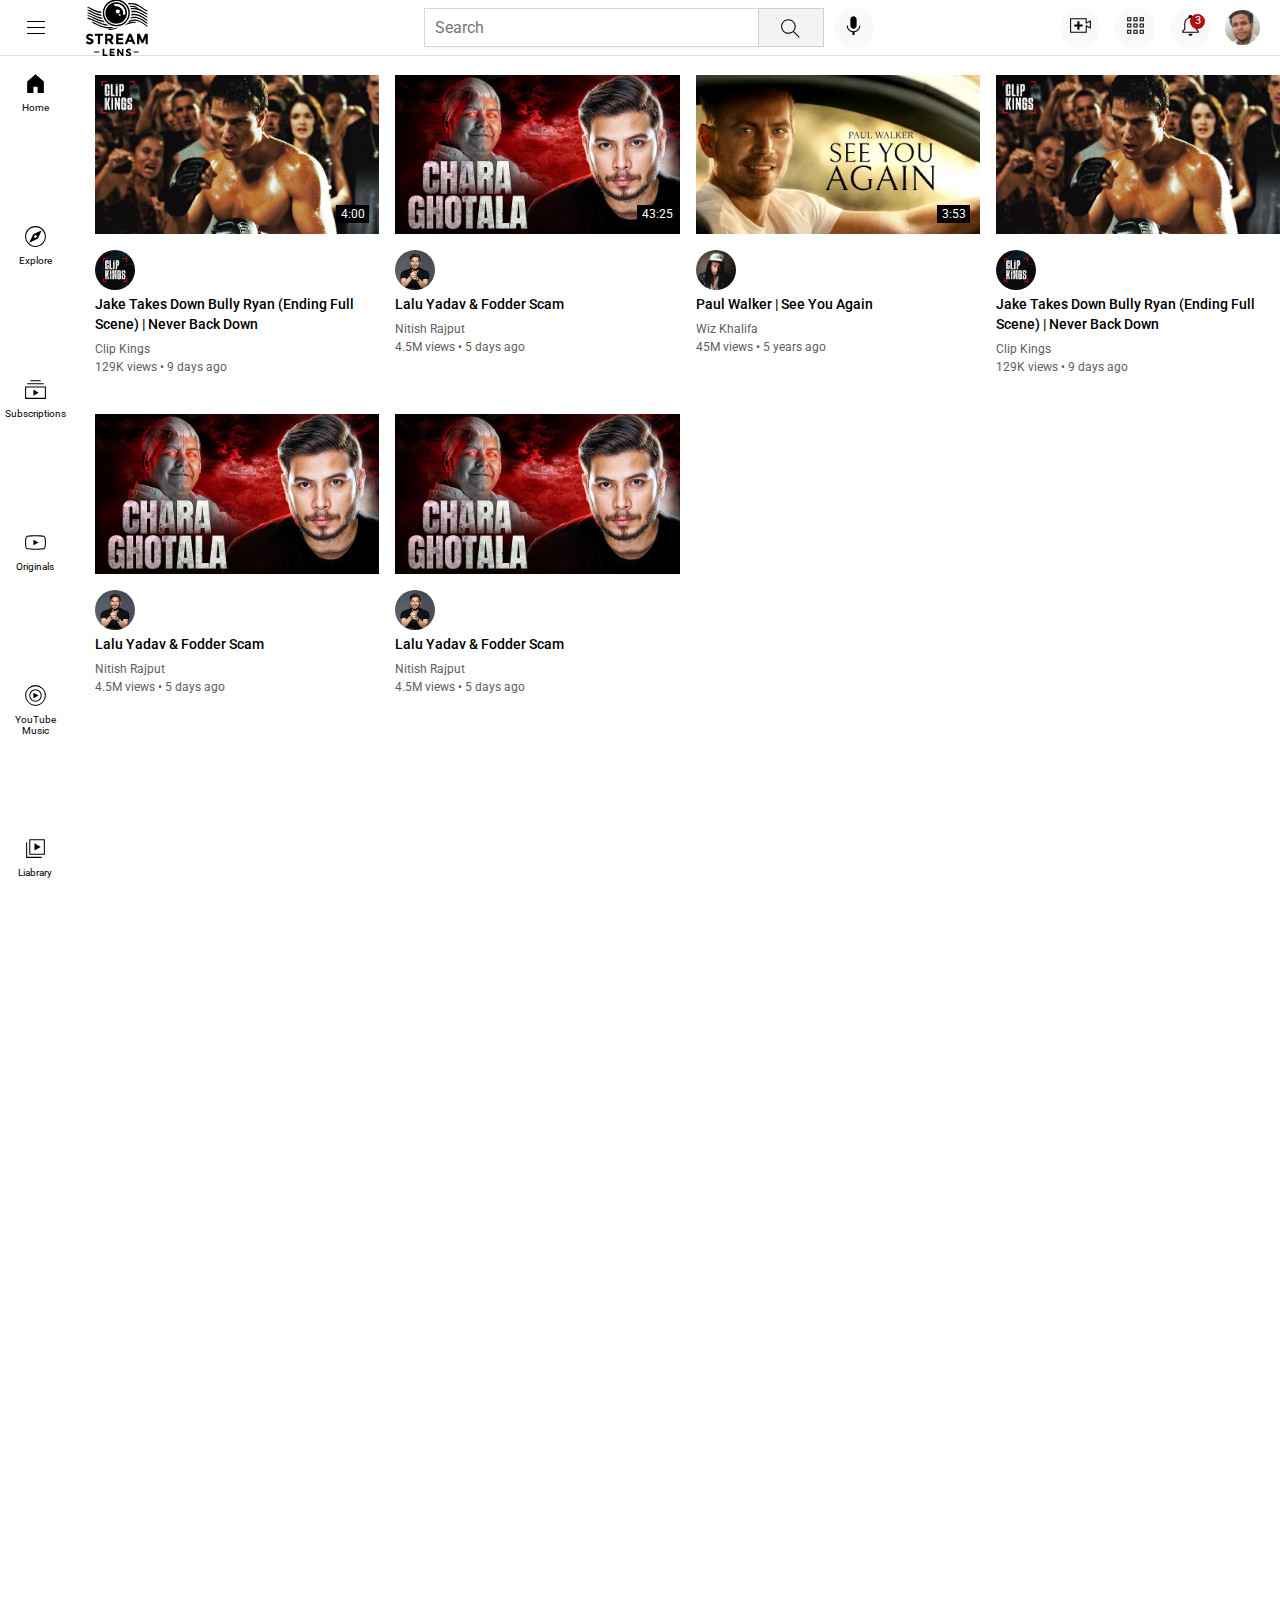
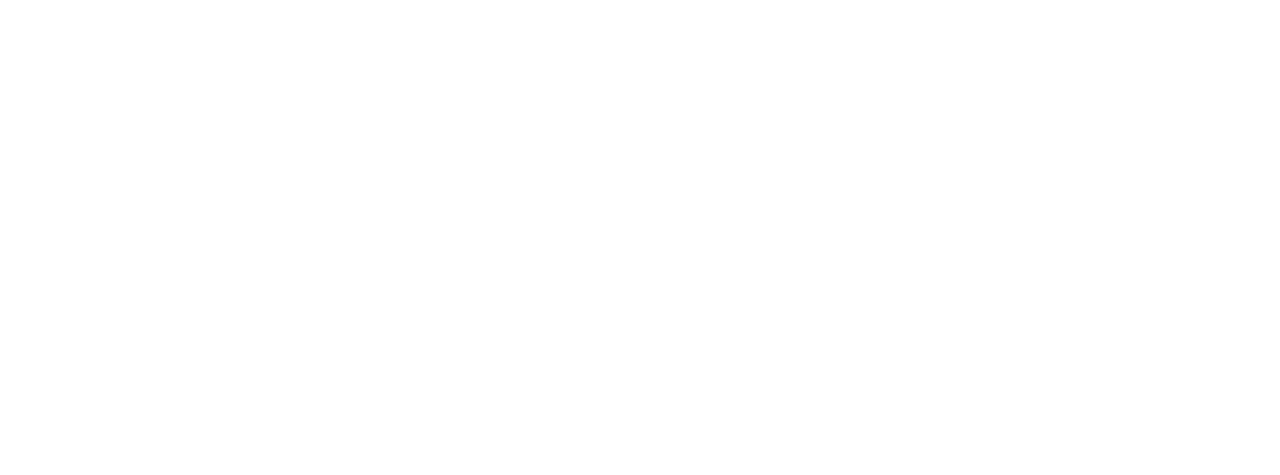
<file: index.html>
<!DOCTYPE html>
<html>
    <head>
        <title>
            StreamLens
        </title>


        <link rel="preconnect" href="https://fonts.googleapis.com">
        <link rel="preconnect" href="https://fonts.gstatic.com" crossorigin>
        <link href="https://fonts.googleapis.com/css2?family=Roboto:ital,wght@0,100;0,300;0,400;0,500;0,700;0,900;1,100;1,300;1,400;1,500;1,700;1,900&display=swap" rel="stylesheet">

        <link rel="stylesheet" href="Styles/video.css">
        <link rel="stylesheet" href="Styles/header.css">
        <link rel="stylesheet" href="Styles/general.css">
        <link rel="stylesheet" href="Styles/sidebar.css">
    </head>
    <body>
        <div class="header">
            <div class="left-header-section">
                <img class="hamburger-menu" src="Logos/hamburger-menu.svg">
               <!-- <img class="youtube-logo" src="Logos/youtube-logo.svg"> -->
                <img class="youtube-logo" src="Logos/StreamLens.svg">
            </div>
            <div class="middle-header-section">                                                                                     
                <input class="search-bar" type="text" placeholder="Search">
                    <button class="search-button">
                        <img class="search-logo" src="Logos/search.svg">
                        <div class="tooltip">Search</div>
                    </button>
                    <button class="voice-button">
                        <img class="voice-logo" src="Logos/voice-search-icon.svg">
                        <div class="tooltip">Search with your voice</div>
                    </button>
            </div>
            <div class="right-header-section">
                <button class="upload-button">
                    <img class="upload-image" src="Logos/upload.svg">
                    <div class="tooltip">Upload</div>
                </button>
                <button class="youtube-app-button">
                    <img class="youtube-app-image" src="Logos/youtube-apps.svg">
                    <div class="tooltip">YouTube apps</div>
                </button>
                <button class="notifications-button">
                    <img class="notifications-image" src="Logos/notifications.svg">
                    <div class="tooltip">Notifications</div>
                    <div class="notifications-head">
                        3
                    </div>
                </button>
                <img class="vishwa-image" src="Icons/Vishwa.jpg">
            </div> 
        </div>

        <div class="side-bar">
            <button class="home-button">
                <img class="home-image" src="Logos/home.svg">
                <p class="home-text">
                    Home
                </p>
            </button>
            <button class="home-button">
                <img class="explore-image" src="Logos/explore.svg">
                <p class="home-text">
                    Explore
                </p>
            </button>
            <button class="home-button">
                <img class="subscriptions-image" src="Logos/subscriptions.svg">
                <p class="home-text">
                    Subscriptions
                </p>
            </button>
            <button class="home-button">
                <img class="originals-image" src="Logos/originals.svg">
                <p class="home-text">
                    Originals
                </p>
            </button>
            <button class="home-button">
                <img class="youtube-music-image" src="Logos/youtube-music.svg">
                <p class="youtube-music-text">
                    YouTube Music
                </p>
            </button>
            <button class="home-button">
                <img class="library-image" src="Logos/library.svg">
                <p class="home-text">
                    Liabrary
                </p>
            </button>
        </div>
        <div class="video-grid">
            <div class="video-preview">
                <div class="thumbnail-row" >
                    <a href="https://youtu.be/vZCotvNL7AA?si=KfrQy1MLUQmJ1bgS">
                        <img class="thumbnail" src="Images/Image1.avif" >
                    </a>
                    <div class="time-constraint">
                        4:00
                    </div>
                </div>
                <div class="video-info-grid">
                    <div class="channel-picture">
                        <a href="https://www.youtube.com/@ClipKingsChannel">
                            <img class="profile-picture" src="Icons/Icon1.jpg">
                        </a>
                    </div>
                    <div class="video-info">
                        <p class="video-title">
                            Jake Takes Down Bully Ryan (Ending Full Scene) | Never Back Down
                        </p>
                        <p class="video-author">
                            Clip Kings
                        </p>
                        <p class="video-stats">
                            129K views &#8226; 9 days ago
                        </p>
                    </div>
                </div>               
            </div>

            <div class="video-preview">
                <div class="thumbnail-row">
                    <a href="https://youtu.be/cS7dRn7wraI?si=Yc1Utev3lVXMZwZj">
                        <img class="thumbnail" src="Images/Image2.avif">
                    </a>
                    <div class="time-constraint">
                        43:25
                    </div>
                </div>
                <div class="video-info-grid">
                    <div class="channel-picture">
                        <a href="https://www.youtube.com/@NitishRajput">
                            <img class="profile-picture" src="Icons/Icon2.jpg">
                        </a>
                    </div>
                    <div class="video-info">
                        <p class="video-title">
                            Lalu Yadav & Fodder Scam
                        </p>
                        <p class="video-author">
                            Nitish Rajput
                        </p>
                        <p class="video-stats">
                            4.5M views &#8226; 5 days ago
                        </p>
                    </div>
                </div>               
            </div>

            <div class="video-preview">
                <div class="thumbnail-row">
                    <a href="https://youtu.be/m4iPSPoe1Y8?si=omkQBqkSs0BjHAxV">
                        <img class="thumbnail" src="Images/Image4.avif">
                    </a>
                    <div class="time-constraint">
                        3:53
                    </div>
                </div>
                <div class="video-info-grid">
                    <div class="channel-picture">
                        <a href="https://www.youtube.com/channel/UCVp3nfGRxmMadNDuVbJSk8A">
                            <img class="profile-picture" src="Icons/Icon4.jpg">
                        </a>
                    </div>
                    <div class="video-info">
                        <p class="video-title">
                            Paul Walker | See You Again
                        </p>
                        <p class="video-author">
                            Wiz Khalifa
                        </p>
                        <p class="video-stats">
                            45M views &#8226; 5 years ago
                        </p>
                    </div>
                </div>               
            </div>

            <div class="video-preview">
                <div class="thumbnail-row">
                    <img class="thumbnail" src="Images/Image1.avif">
                </div>
                <div class="video-info-grid">
                    <div class="channel-picture">
                        <img class="profile-picture" src="Icons/Icon1.jpg">
                    </div>
                    <div class="video-info">
                        <p class="video-title">
                            Jake Takes Down Bully Ryan (Ending Full Scene) | Never Back Down
                        </p>
                        <p class="video-author">
                            Clip Kings
                        </p>
                        <p class="video-stats">
                            129K views &#8226; 9 days ago
                        </p>
                    </div>
                </div>               
            </div>

            <div class="video-preview">
                <div class="thumbnail-row">
                    <img class="thumbnail" src="Images/Image2.avif">
                </div>
                <div class="video-info-grid">
                    <div class="channel-picture">
                        <img class="profile-picture" src="Icons/Icon2.jpg">
                    </div>
                    <div class="video-info">
                        <p class="video-title">
                            Lalu Yadav & Fodder Scam
                        </p>
                        <p class="video-author">
                            Nitish Rajput
                        </p>
                        <p class="video-stats">
                            4.5M views &#8226; 5 days ago
                        </p>
                    </div>
                </div>               
            </div>

            <div class="video-preview">
                <div class="thumbnail-row">
                    <img class="thumbnail" src="Images/Image2.avif">
                </div>
                <div class="video-info-grid">
                    <div class="channel-picture">
                        <img class="profile-picture" src="Icons/Icon2.jpg">
                    </div>
                    <div class="video-info">
                        <p class="video-title">
                            Lalu Yadav & Fodder Scam
                        </p>
                        <p class="video-author">
                            Nitish Rajput
                        </p>
                        <p class="video-stats">
                            4.5M views &#8226; 5 days ago
                        </p>
                    </div>
                </div>               
            </div>
        </div>
    </body>
</html>
</file>
<file: Styles/video.css>
.video-grid {
    display: grid;
    grid-template-columns: 1fr 1fr 1fr;
    column-gap: 16px;
    row-gap: 40px;
}

@media (max-width: 750px) {
    .video-grid {
        grid-template-columns: 1fr 1fr;
    }
}

@media (min-width: 1000px) {
    .video-grid {
        grid-template-columns: 1fr 1fr 1fr 1fr;
    }
}

.thumbnail{
    width: 100%;
}

.time-constraint {
    width: 28px;
    height: 16px;
    background-color: black;
    font-family: "Roboto", Arial;
    font-size: 12px;
    color: white;
    position: absolute;
    bottom: 15px;
    right: 10px;
    padding-left: 5px;
    padding-top: 2px;
}

.video-info-grid {url(video.css)
    display: grid;
    grid-template-columns: 50px 1fr;
}

.profile-picture{
    width: 50px;
}

.video-title{
    margin-top: 0;
    font-size: 14px;
    font-weight: 500;
    line-height: 20px;
}

.video-author,
.video-stats{-
    display: block;
    font-size: 12px;
    color: rgb(96, 96, 96);
}

.video-author{
    margin-top: 8px;
    margin-bottom: 4px;
}

.profile-picture{
    width: 40px;
    border-radius: 50%;
}

.thumbnail-row{
    margin-bottom: 12px;
    position: relative;
}

.video-preview:hover {
    cursor: pointer;
}
</file>
<file: Styles/header.css>
.header {
    height: 55px;
    display: flex;
    flex-direction: row;
    justify-content: space-between;
    margin-bottom: 40px;
    position: fixed;
    top: 0;
    left: 0;
    right: 0;
    background-color: white;
    border-bottom-width: 1px;
    border-bottom-style: solid;
    border-bottom-color: rgb(227, 225, 225);
    z-index: 100;
}

.left-header-section {
    display: flex;
    align-items: center;
}

.hamburger-menu {
    width: 24px;
    margin-left: 24px;
    margin-right: 24px;
}

.hamburger-menu:hover {
    cursor: pointer;
}

.youtube-logo {
    width: 90px;
    margin-right: 40px;
}

.middle-header-section {
    display: flex;
    flex: 1;
    margin-left: 70px;
    margin-right: 35px;
    max-width: 450px;
    align-items: center;
}

.search-bar {
    flex: 1;
    height: 35px;
    width: 0;
    padding-left: 10px;
    font-size: 16px;
    border-width: 1px;
    border-style: solid;
    border-color: rgb(216, 214, 214);
    box-shadow: 1px 2px 3px rgba(0, 0, 0, 0.05);
}

.search-bar::placeholder {
    font-family: "Roboto", Arial;
    font-size: 16px;
}

.search-button {
    height: 39px;
    width: 66px;
    margin-left: -1px;
    background-color: rgb(245, 242, 242);
    border-width: 1px;
    border-style: solid;
    border-color: rgb(211, 206, 206);
    margin-right: 10px;
    box-sizing: 1px 2px 3px rgba(0, 0, 0, 0.05);
    position: relative;
}

.search-button:hover {
    cursor: pointer;
}

.search-button .tooltip {
    background-color: gray;
    color: white;
    padding-top: 2px;
    padding-bottom: 2px;
    padding-left: 4px;
    padding-right: 4px;
    border-radius: 2px;
    position: absolute;
    bottom: -25px;
    opacity: 0;
    pointer-events: none;
}

.search-button:hover .tooltip {
    opacity: 1;
}

.search-logo {
    height: 25px;
    margin-top: 4px;
}

.voice-button {
    display: flex;
    justify-content: center;
    width: 40px;
    height: 40px;
    background-color: rgb(250, 248, 248);
    border-radius: 50%;
    border: none;
}

.voice-button:hover {
    cursor: pointer;
}

.voice-button .tooltip {
    background-color: gray;
    color: white;
    padding-top: 2px;
    padding-bottom: 2px;
    padding-left: 4px;
    padding-right: 4px;
    border-radius: 2px;
    position: absolute;
    bottom: -15px;
    opacity: 0;
    pointer-events: none;
}

.voice-button:hover .tooltip {
    opacity: 1;
}

.voice-logo {
    height: 25px;
    margin-top: 4px;
}

.right-header-section {
    display: flex;
    align-items: center;
    width: 200px;
    margin-right: 20px;
    justify-content: space-between;
    flex-shrink: 0;
}

.upload-button{
    display: flex;
    justify-content: center;
    width: 40px;
    height: 40px;
    background-color: rgb(250, 248, 248);
    border-radius: 50%;
    border: none;
}

.upload-button .tooltip {
    background-color: gray;
    color: white;
    padding-top: 2px;
    padding-bottom: 2px;
    padding-left: 4px;
    padding-right: 4px;
    border-radius: 2px;
    position: absolute;
    bottom: -15px;
    opacity: 0;
    pointer-events: none;
}

.upload-button:hover .tooltip {
    opacity: 1;
}

.upload-image {
    height: 25px;
    margin-top: 4px;
}

.youtube-app-button {
    display: flex;
    justify-content: center;
    width: 40px;
    height: 40px;
    background-color: rgb(250, 248, 248);
    border-radius: 50%;
    border: none;
}

.youtube-app-button .tooltip {
    background-color: gray;
    color: white;
    padding-top: 2px;
    padding-bottom: 2px;
    padding-left: 4px;
    padding-right: 4px;
    border-radius: 2px;
    position: absolute;
    bottom: -22px;
    opacity: 0;
    pointer-events: none;
}

.youtube-app-button:hover .tooltip {
    opacity: 1;
}

.youtube-app-image {
    height: 25px;
    margin-top: 4px;
}

.notifications-button {
    display: flex;
    justify-content: center;
    width: 40px;
    height: 40px;
    background-color: rgb(250, 248, 248);
    border-radius: 50%;
    border: none;
    position: relative;
}

.notifications-button .tooltip {
    background-color: gray;
    color: white;
    padding-top: 2px;
    padding-bottom: 2px;
    padding-left: 4px;
    padding-right: 4px;
    border-radius: 2px;
    position: absolute;
    bottom: -22px;
    opacity: 0;
    pointer-events: none;
}

.notifications-button:hover .tooltip {
    opacity: 1;
}

.notifications-image {
    height: 25px;
    margin-top: 4px;
}

.notifications-head {
    width: 15px;
    height: 15px;
    font-family: "Roboto", Arial;
    font-size: 11px;
    background-color: rgb(179, 17, 17);
    color: white;
    border-radius: 50%;
    position: absolute;
    top: 6px;
    right: 5px;
}

.vishwa-button {
    width: 50px;
    height: 50px;
    margin-right: 10px;
    background-color: rgb(250, 248, 248);
    border: none;
}

.vishwa-image {
    height: 35px;
    border-radius: 50%;
}

.upload-button,
.youtube-app-button,
.notifications-button:hover {
    cursor: pointer;
}
</file>
<file: Styles/general.css>
p{
    font-family: "Roboto", Arial;
    margin-top: 0;
    margin-bottom: 0;
    z-index: 101;
}

body {
    margin: 0;
    padding-top: 75px;
    padding-left: 95px;
    height: 2000px;
    z-index: 50;
}
</file>
<file: Styles/sidebar.css>
.side-bar {
    display: flex;
    flex-direction: column;
    justify-content: space-between;
    align-items: center;
    background-color: white;
    color: black;
    position: fixed;
    top: 55px;
    left: 0;
    width: 70px;
    bottom: 0;
    padding-top: 15px;
    padding-bottom: 25px;
}

.home-button {
    height: 40px;
    width: 40px;
    background-color: white;
    border: none;
}

.home-button:hover {
    cursor: pointer;
    background-color: rgb(239, 236, 236);
}

.home-image {
    width: 25px;s
}
.home-text {
    display: flex;
    flex-direction: column;
    align-items: center;
    font-family: "Roboto", Arial;
    font-size: 10px;
    margin-top: 3px;
}



.explore-image {
    width: 25px;
}

.subscriptions-image {
    width: 25px;
}

.originals-image {
    width: 25px;
}

.youtube-music-image {
    width: 25px;
}

.youtube-music-text {
    display: flex;
    flex-direction: column;
    align-items: center;
    font-family: "Roboto", Arial;
    font-size: 10px;
    margin-top: 3px;
}

.library-image {
    width: 25px;
}
</file>
